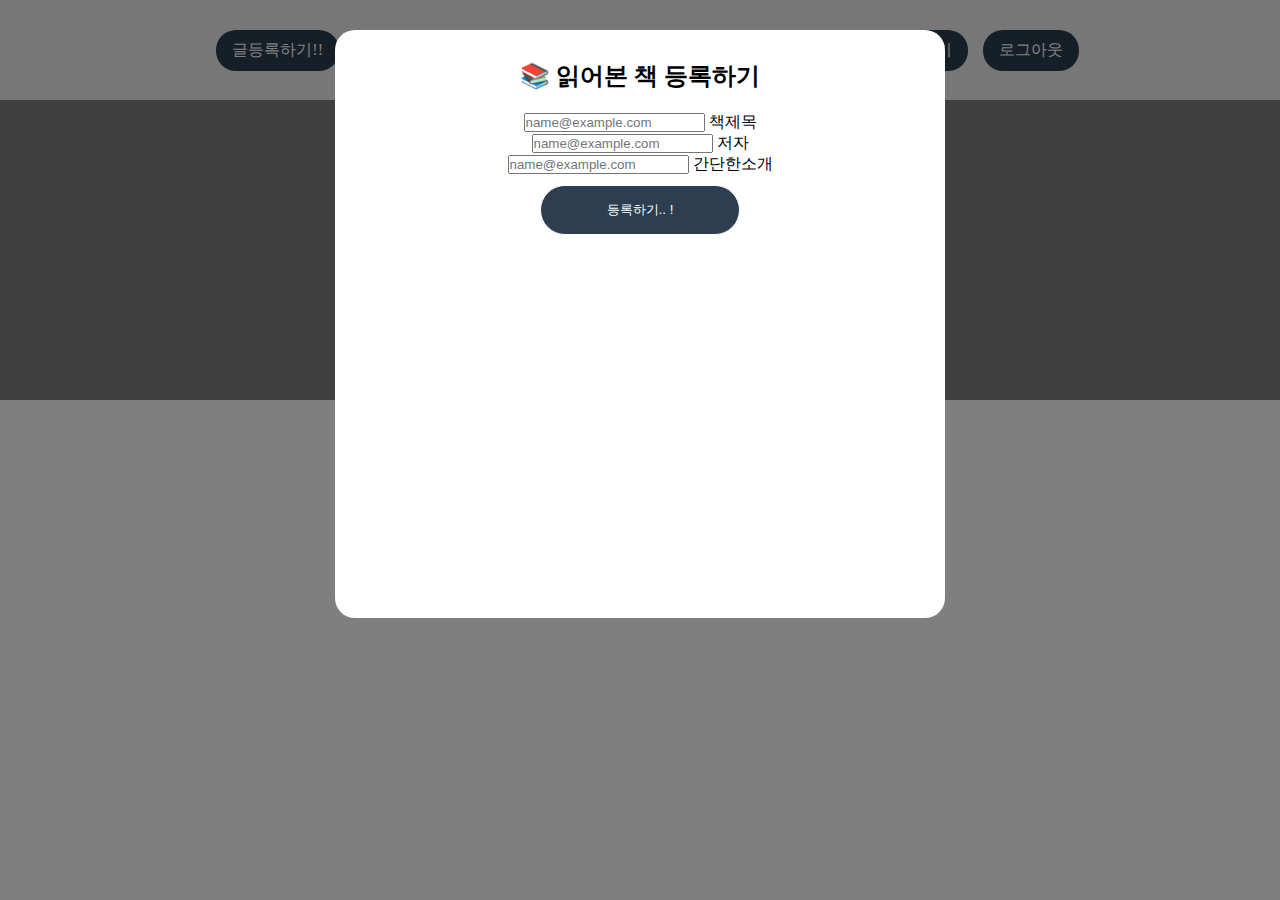
<file: templates/header.html>
<!DOCTYPE html>
<html lang="en">

<head>
    <meta charset="UTF-8">
    <meta http-equiv="X-UA-Compatible" content="IE=edge">
    <meta name="viewport" content="width=device-width, initial-scale=1.0">
    <script src="https://ajax.googleapis.com/ajax/libs/jquery/3.5.1/jquery.min.js"></script>
    <link href="https://cdn.jsdelivr.net/npm/bootstrap@5.0.2/dist/css/bootstrap.min.css" rel="stylesheet"
        integrity="sha384-EVSTQN3/azprG1Anm3QDgpJLIm9Nao0Yz1ztcQTwFspd3yD65VohhpuuCOmLASjC" crossorigin="anonymous">

    <title>Document</title>


</head>
<style>
    * {
        margin: 0;
        padding: 0;
        box-sizing: border-box;
    }

    /* 모달창  */
    .modal-side {
        width: 100%;
        height: 100%;
        position: fixed;
        background: rgba(0, 0, 0, 0.5);
        z-index: 5;
        padding: 30px;
        visibility: hidden;
        opacity: 0;
        transition: all 0.2s ease;
    }

    .modal-in {
        width: 50%;
        height: 70%;
        background: white;
        border-radius: 5px;
        padding: 30px;
        margin: 0 auto;
        text-align: center;
        border-radius: 20px;
    }

    .modal-main {
        width: 100%;
        height: 100%;

        padding-top: 20px;
    }


    .show {
        visibility: visible;
        opacity: 1;
    }

    body .app {
        width: 100%;


    }

    .app header {
        width: 100%;
        height: 100px;
        background: #eee;

    }

    .header-list {
        display: flex;
        align-items: center;
        justify-content: space-around
    }

    .header-list div {
        display: flex;
        align-items: center;
    }

    .header-list div nav {
        margin-top: 30px;

        background: #2c3e50;
        color: white;
        padding: 0 16px;
        padding-top: 10px;
        padding-bottom: 10px;
        margin-left: 15px;
        border-radius: 20px;

    }


    .main-img {
        width: 100%;
        height: 300px;

        background-image: linear-gradient(0deg, rgba(0, 0, 0, 0.5), rgba(0, 0, 0, 0.5)), url('https://i.pinimg.com/736x/ef/95/6b/ef956b09736e38ac9f885808ec2fdb89.jpg');
        background-position: center;
        background-size: cover;

        color: white;

        display: flex;
        flex-direction: column;
        align-items: center;
        justify-content: center;
    }

    .main-img button {
        width: 200px;
        height: 50px;

        background-color: transparent;
        color: white;

        border-radius: 50px;
        border: 1px solid white;

        margin-top: 10px;
    }

    .main-img button:hover {
        border: 2px solid white;
    }

    .addbooklist {
        width: 200px;
        height: 50px;


        background: #2c3e50;
        ;
        color: white;
        border-radius: 50px;
        border: 1px solid white;

        margin-top: 10px;
        cursor: pointer;
    }

    .addbooklist:hover {
        box-shadow: 0 14px 28px rgba(63, 67, 179, 0.25), 0 10px 10px rgba(97, 111, 191, 0.22);
    }
</style>

<body>
    <div class="modal-side show">
        <div class="modal-in">

            <h2>📚 읽어본 책 등록하기</h2>
            <div class="modal-main">
                <div class="form-floating mb-3">
                    <input id="booktitle" type="text" class="form-control" placeholder="name@example.com">
                    <label>책제목</label>
                </div>
                <div class="form-floating mb-3">
                    <input id="author" type="" class="form-control" placeholder="name@example.com">
                    <label>저자</label>
                </div>
                <div class="form-floating mb-3">
                    <input id="bookinfo" type="email" class="form-control" placeholder="name@example.com">
                    <label>간단한소개</label>
                </div>

                <button class="addbooklist">등록하기.. !</button>
            </div>
        </div>
    </div>

    <div class="app">
        <header>
            <div class="header-list">
                <!-- 글등록, -->
                <div>
                    <nav onclick="">글등록하기!!</nav>
                    <nav>dd</nav>
                </div>

                <!-- 로그인 로그아웃 -->
                <!-- <div>
                    <span class="main-text">IT책어때용!</span>
                </div> -->
                <!-- 로그인 로그아웃 -->

                <div>

                    <nav onclick="">로그인 하러가기</nav>
                    <nav onclick="">로그아웃</nav>
                </div>

            </div>
        </header>
        <div class="main-img">
            <h1>서재 등록하기 ! </h1>
            <button id="addPost">글등록하기!!</button>
        </div>
    </div>

    <script>
        let modalSide = document.querySelector('.modal-side');
        let addPost = document.getElementById('addPost');
        addPost.addEventListener('click', function () {
            modalSide.classList.add('show')
        })
        window.addEventListener('click', (e) => {
            if (e.target == modalSide) {
                console.log('맞아요')
                modalSide.classList.remove('show')
            }
            console.log(e.target)
            length
        })

        let addbooklist = document.querySelector('.addbooklist')
        addbooklist.addEventListener('click', function () {
            if ($("#booktitle").val().length >= 2 && $("#author").val().length >= 2 && $("#bookinfo").val().length >= 2) {
                // 데이터 전송 하기 
                alert('이제 여기서 데이터 DB에 저장하기')
            } else {
                alert('다시하셈')
            }
        })
    </script>
</body>

</html>
</file>
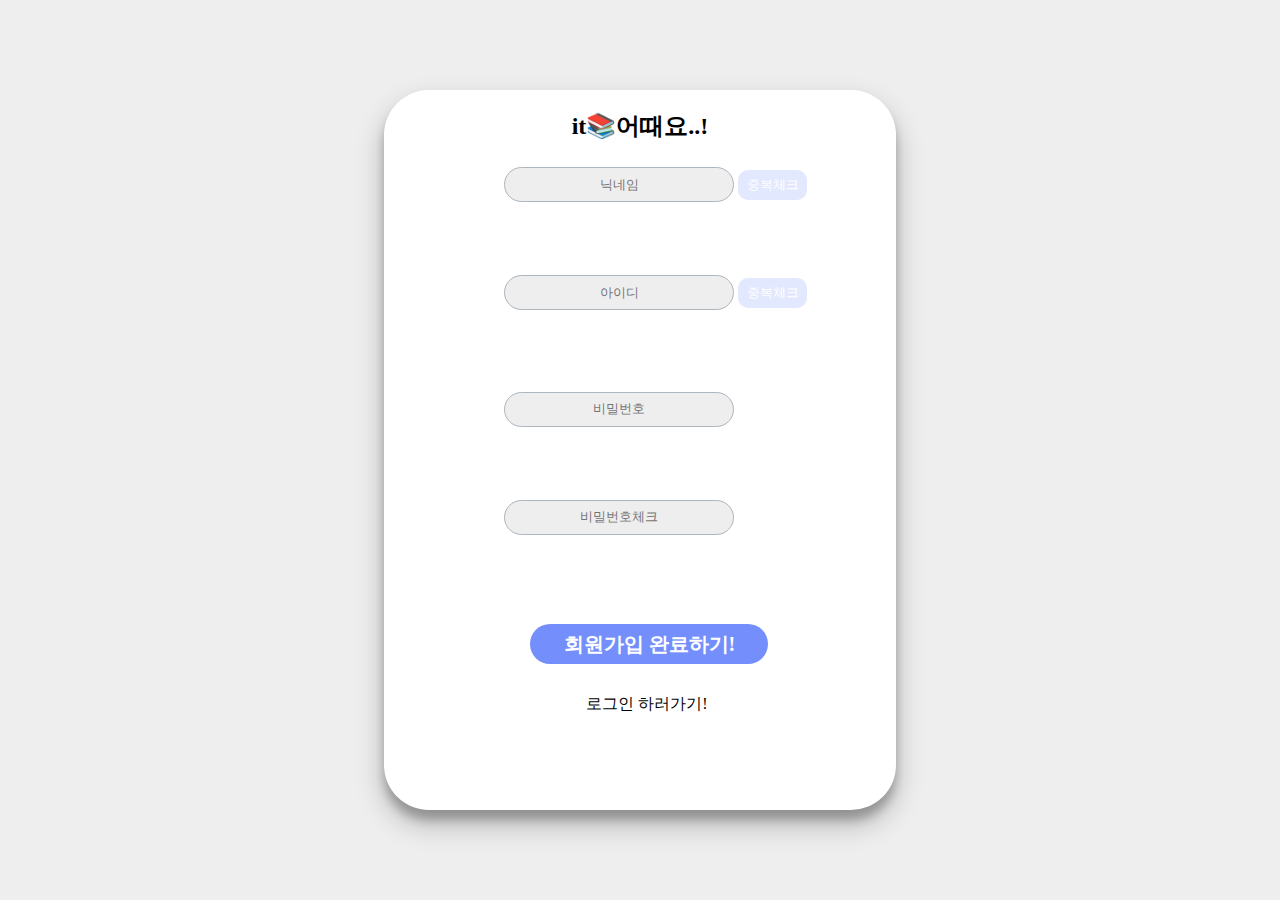
<file: templates/signUp.html>
<!DOCTYPE html>
<html lang="en">

<head>
    <meta charset="UTF-8">
    <meta http-equiv="X-UA-Compatible" content="IE=edge">
    <meta name="viewport" content="width=device-width, initial-scale=1.0">
    <!-- 제이쿼리 cdn -->
    <script src="https://ajax.googleapis.com/ajax/libs/jquery/3.5.1/jquery.min.js"></script>
<link href="https://hangeul.pstatic.net/hangeul_static/css/nanum-square-neo.css" rel="stylesheet">
    <link rel="stylesheet" href="https://cdnjs.cloudflare.com/ajax/libs/font-awesome/6.2.1/css/all.min.css"
        integrity="sha512-MV7K8+y+gLIBoVD59lQIYicR65iaqukzvf/nwasF0nqhPay5w/9lJmVM2hMDcnK1OnMGCdVK+iQrJ7lzPJQd1w=="
        crossorigin="anonymous" referrerpolicy="no-referrer" />
    <link rel="stylesheet" href="../static/css/signUp.css">
    <title>Document</title>
</head>

<body>
    <div class="signup">
        <form action="#">
            <h2>it📚어때요..!</h2>
            <!-- 닉네임 -->
<!--required-->
            <div class="input-list">
                <i class="fa-regular fa-user ico"></i>
                <input type="text" id="userNinkName" minlength="2" maxlength="5" placeholder="닉네임" >
                <button class="check1">중복체크</button>
              <p class="show1">닉네임은 한글만 입력해주세요</p>
            </div>

            <!-- 아이디 -->
            <div class="input-list">
                <i class="fa-regular fa-envelope ico"></i>
                <input type="text" id="userID" placeholder="아이디" >
                <button class="check2">중복체크</button>
                      <p class="show2">아이디는 영문과 숫자 4-10 글자내로 입력해주세요!</p>
            </div>


            <!-- 비밀번호 -->
            <div class="input-list-pw">
                <i class="fa-solid fa-lock ico icon"></i>
                <input type="password" id="userPW" class="password" placeholder="비밀번호" >
                <button><i class="fa-regular fa-eye  showHidePw"></i></button>
                <p class="show3">비번은 영문과 숫자 4-10 글자내로 입력해주세요!</p>
            </div>


            <div class="input-list-pw">
                <i class="fa-solid fa-check ico icon"></i>
                <input type="password" id="userPWcheck" class="password" placeholder="비밀번호체크">
                <button><i class="fa-regular fa-eye  showHidePw"></i></button>
                <p class="show4">위에 비밀번호와 다릅니다.</p>
            </div>

            <div class="last-list">
                <div>
                    <button class="btn-1" id="makeuser" onclick=" signup() ">회원가입 완료하기!</button>
                </div>

                <div class="a-list">
                <a href="#">로그인 하러가기!</a>
            </div>
            </div>


        </form>
    </div>


    <script src="../static/js/signUp.js"></script>
</body>

</html>
</file>
<file: static/css/signUp.css>
@import url('https://fonts.googleapis.com/css2?family=Gothic+A1:wght@300;400&family=Jua&family=Noto+Sans+KR:wght@100&family=Poppins:wght@300;400;500;600;700;800&display=swap');
*{
   font-family: 'NanumSquareNeo';
    margin: 0;
    padding: 0;
    box-sizing: border-box;
}

body {
    background: #eee;
    width: 100%;
    height: 100vh;
    display: flex;
    align-items: center;
    justify-content: center;
}

.signup {
    width: 40%;
    height: 80%;
    background: white;
    border-radius: 45px;

    webkit-box-shadow: 0 14px 28px rgba(0, 0, 0, 0.25), 0 10px 10px rgba(0, 0, 0, 0.22);
  -moz-box-shadow: 0 14px 28px rgba(0, 0, 0, 0.25), 0 10px 10px rgba(0, 0, 0, 0.22);
  -ms-box-shadow: 0 14px 28px rgba(0, 0, 0, 0.25), 0 10px 10px rgba(0, 0, 0, 0.22);
  -o-box-shadow: 0 14px 28px rgba(0, 0, 0, 0.25), 0 10px 10px rgba(0, 0, 0, 0.22);
  box-shadow: 0 14px 28px rgba(0, 0, 0, 0.25), 0 10px 10px rgba(0, 0, 0, 0.22);


}

form {
    width: 100%;
    height: 100%;
}

.signup h2 {
    margin-top: 20px;
    text-align: center;
}

.input-list {
    width: 90%;
    height: 15%;

    margin: 0 auto;
    text-align: center;
    padding-top: 25px;
    margin-right: 10px;
}

.input-list .ico {
    width: 10%;
}

.input-list input {
    width: 50%;
    height: 35px;
    background: #eee;
    border: 1px solid #adb5bd;
    border-radius: 25px;
    text-align: center;
}

.input-list button {
    width: 15%;
    height: 30px;
    border: none;
    border-radius: 10px;
    background: #748ffc;
    color: white;
}

.check1 {
    opacity: 0.2;
}

.check2 {
    opacity: 0.2;
}


.input-list-pw {
    width: 90%;
    height: 15%;

    margin: 0 auto;
    text-align: center;
    padding-top: 25px;
    margin-right: 10px;
}

.input-list-pw .ico {
    width: 10%;
}

.input-list-pw input {
    width: 50%;
    height: 35px;
    background: #eee;
     border: 1px solid #adb5bd;

    border-radius: 25px;
    text-align: center;
}

.input-list-pw button {
    width: 15%;
    height: 30px;
    border: none;
    border-radius: 10px;
    background: white;
}

/*  */
.last-list {
    margin: 50px;
    width: 90%;
    height: 15%;



    text-align: center;
    margin-left: 20px;

}

.last-list button {

    width: 238px;
    height: 40px;
    border: none;
   border-radius: 50px;
    background: #748ffc;
    color: white;
    font-weight: bold;
    font-size: 20px;

    margin-left: 30px;




}
.last-list button:hover {
  -webkit-box-shadow: 0 14px 28px rgba(0, 0, 0, 0.25), 0 10px 10px rgba(0, 0, 0, 0.22);
  -moz-box-shadow: 0 14px 28px rgba(0, 0, 0, 0.25), 0 10px 10px rgba(0, 0, 0, 0.22);
  -ms-box-shadow: 0 14px 28px rgba(0, 0, 0, 0.25), 0 10px 10px rgba(0, 0, 0, 0.22);
  -o-box-shadow: 0 14px 28px rgba(0, 0, 0, 0.25), 0 10px 10px rgba(0, 0, 0, 0.22);
  box-shadow: 0 14px 28px rgba(0, 0, 0, 0.25), 0 10px 10px rgba(0, 0, 0, 0.22);

    transition: all 0.2s ease-in-out;

}


.show1{
    opacity: 0;
    visibility: hidden;
    transition: all 0.4s ease;
    color: #e03131;
}
.show2{
    opacity: 0;
    visibility: hidden;
    transition: all 0.4s ease;
    color: #e03131;
}
.show3{
    opacity: 0;
    visibility: hidden;
    transition: all 0.4s ease;
    color: #e03131;

}
.show4{
    opacity: 0;
    visibility: hidden;
    transition: all 0.4s ease;
    color: #e03131;
}


.show{
    opacity: 1;
    visibility: visible;
}

.a-list{
    display: flex;
    align-items: center;
    justify-content: center;

    margin-top: 40px;
    width: 50%;
    height: 40px;
    margin: 0 auto;

}

.a-list a{
    color: black;
    text-align: center;
    text-decoration: none;
    width: 238px;
    height: 100%;
    margin-top: 40px;
    padding-top: 10px;
    margin-left: 25px;
}
.a-list a:visited{
    color: black;
}
.a-list a:hover{
border: 1px solid  #748ffc;
border-radius: 50px;

}
</file>
